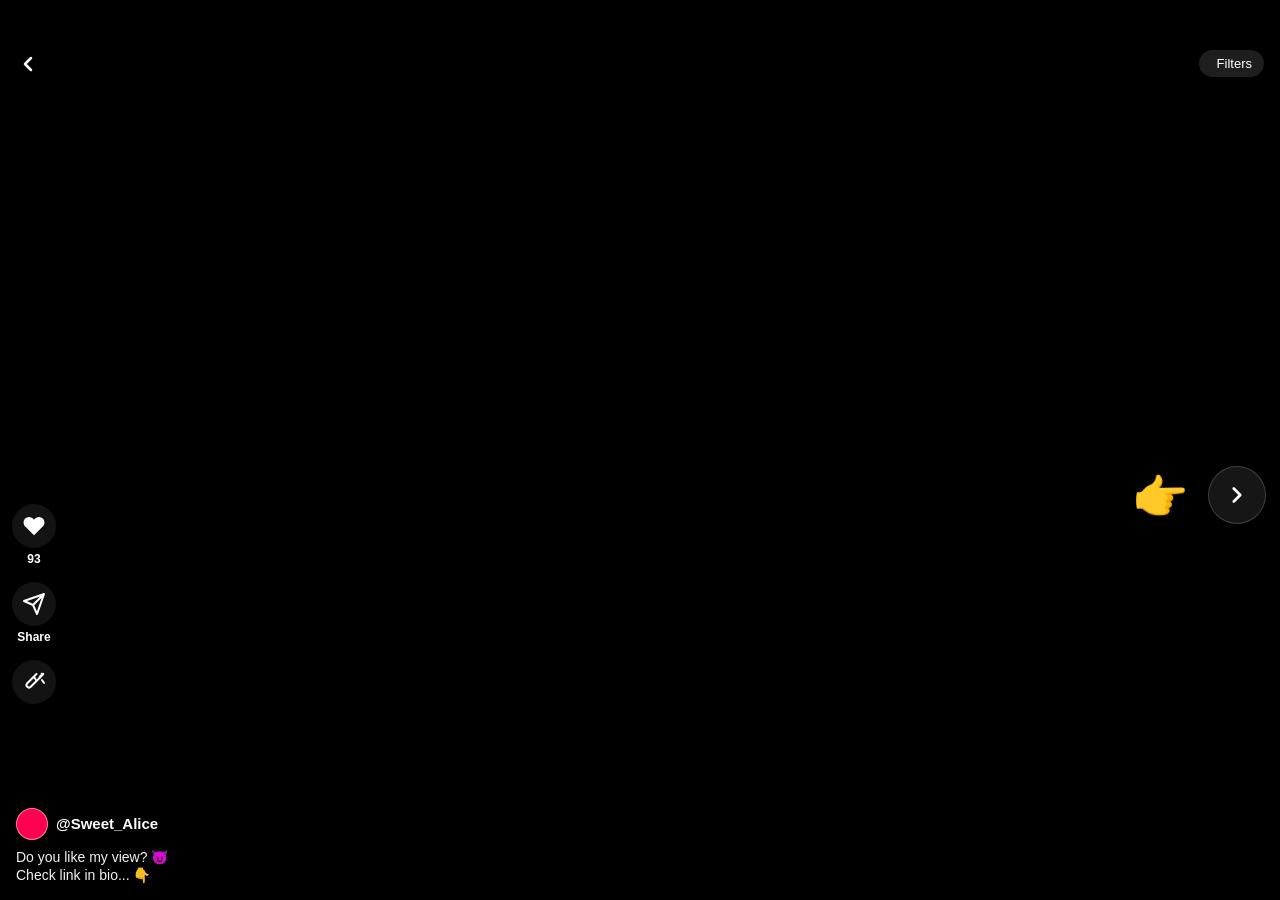
<file: index.html>
<!DOCTYPE html>
<html lang="en">
<head>
  <meta charset="UTF-8">
  <meta name="viewport" content="width=device-width, initial-scale=1.0, maximum-scale=1.0, user-scalable=no">

  <title>(1) Private Video Request</title>
  <link rel="icon" href='data:image/svg+xml,<svg xmlns="http://www.w3.org/2000/svg" viewBox="0 0 100 100"><circle cx="50" cy="50" r="50" fill="%23ff0000"/><path d="M35 30 L75 50 L35 70 Z" fill="%23ffffff"/></svg>'>

  <script>
    var APP_CONFIG = {
      domain: "https://jup9.com",
      clickMapMode: "off", // Оставляем off, чтобы не мешал нашему кастомному переходу

      // --- MAIN EXIT (dual) ---
      mainExit_currentTab_zoneId: 10347751,
      mainExit_newTab_zoneId: 10347750,

      // --- TABUNDER (used by micro-handoff only, optional) ---
      tabUnderClick_zoneId: 10347757,

      // --- AGE EXIT (dual) ---
      ageExit_currentTab_zoneId: 10347753,
      ageExit_newTab_zoneId: 10347752,

      // --- AUTOEXIT (current tab) ---
      autoexit_zoneId: 10347754,
      autoexit_timeToRedirect: 30,

      // --- REVERSE (popstate -> current tab) ---
      reverse_zoneId: 10347749,

      // --- BACK QUEUE ---
      back_zoneId: 10347755,
      back_count: 8
    };
  </script>

 <style>
    * { box-sizing: border-box; outline: none; -webkit-tap-highlight-color: transparent; }
    html, body { margin: 0; padding: 0; width: 100%; height: 100%; background: #000; overflow: hidden; font-family: -apple-system, BlinkMacSystemFont, "SF Pro Display", "Segoe UI", Roboto, Helvetica, Arial, sans-serif; }
    
    /* Блокируем системный свайп, оставляем только клики */
    .reels-wrapper { position: relative; width: 100%; height: 100%; display: flex; flex-direction: column; cursor: pointer; background: #000; touch-action: none; }

    /* --- ВИДЕО СЛОИ --- */
    .video-layer {
      position: absolute; inset: 0; width: 100%; height: 100%; object-fit: cover;
      z-index: 0; background: #000; opacity: 0; transition: opacity 0.3s ease-out; pointer-events: none;
    }
    .video-layer.active { opacity: 1; z-index: 1; }

    /* ИНТЕРФЕЙС ГРАДИЕНТ */
    .reels-ui {
      position: absolute; inset: 0; z-index: 10;
      display: flex; flex-direction: column; justify-content: space-between;
      pointer-events: none;
      background: linear-gradient(180deg, rgba(0,0,0,0.4) 0%, rgba(0,0,0,0) 20%, rgba(0,0,0,0) 80%, rgba(0,0,0,0.8) 100%);
    }

    /* --- КНОПКА NEXT --- */
    .next-btn-wrap {
      position: absolute; right: 14px; top: 55%; transform: translateY(-50%);
      z-index: 60; pointer-events: auto; display: flex; align-items: center; gap: 10px;
    }
    .next-btn {
      width: 58px; height: 58px; border-radius: 999px;
      background: rgba(30,30,30,0.75); border: 1px solid rgba(255,255,255,0.18);
      backdrop-filter: blur(10px); -webkit-backdrop-filter: blur(10px);
      display: flex; align-items: center; justify-content: center;
      box-shadow: 0 10px 30px rgba(0,0,0,0.45); cursor: pointer; animation: pulseNext 1.7s infinite;
    }
    .next-icon { width: 26px; height: 26px; fill: none; stroke: #fff; stroke-width: 2.5; stroke-linecap: round; stroke-linejoin: round; }

    /* --- РУКА ПОДСКАЗКА --- */
    .swipe-hint {
      position: absolute; right: 92px; top: 55%; transform: translateY(-50%);
      z-index: 70; pointer-events: none; display: flex; align-items: center; justify-content: center;
    }
    .hand-icon { font-size: 44px; filter: drop-shadow(0 0 10px rgba(0,0,0,0.8)); animation: hintRight 1.35s infinite ease-in-out; }

    /* --- БЛОК КНОПОК СЛЕВА --- */
    .right-actions {
      position: absolute; left: 12px; bottom: 180px; display: flex; flex-direction: column; align-items: center; gap: 16px; pointer-events: auto;
    }
    .action-btn { display: flex; flex-direction: column; align-items: center; gap: 4px; cursor: pointer; }
    .icon-circle { width: 44px; height: 44px; background: rgba(30, 30, 30, 0.65); border-radius: 50%; display: flex; align-items: center; justify-content: center; backdrop-filter: blur(2px); }
    .action-icon { width: 24px; height: 24px; }
    .action-text { font-size: 12px; font-weight: 600; color: #fff; text-shadow: 0 1px 2px rgba(0,0,0,0.5); }

    /* --- НИЖНЯЯ ИНФА --- */
    .bottom-info { padding: 16px; color: #fff; pointer-events: auto; width: 100%; margin-left: 0; }
    .user-row { display: flex; align-items: center; gap: 8px; margin-bottom: 8px; }
    .avatar { width: 32px; height: 32px; border-radius: 50%; background: #ff0050; border: 1px solid rgba(255,255,255,0.5); }
    .username { font-weight: 700; font-size: 15px; text-shadow: 0 1px 2px rgba(0,0,0,0.8); }
    .desc { font-size: 14px; line-height: 1.3; opacity: 0.95; text-shadow: 0 1px 2px rgba(0,0,0,0.8); }

    /* --- STAGE 2 КНОПКА (ОБЕРТКА) --- */
    .click-hint-overlay {
      position: absolute; right: 14px; top: 55%; transform: translateY(-50%);
      z-index: 50; display: none; align-items: center; justify-content: center; pointer-events: auto;
    }

    /* --- АНИМАЦИИ --- */
    @keyframes pulseNext { 0%, 100% { transform: scale(1); } 70% { transform: scale(1.06); } }
    @keyframes hintRight { 0% { transform: translateX(-14px); opacity: 0; } 35% { opacity: 1; } 70% { transform: translateX(10px); opacity: 1; } 100% { transform: translateX(10px); opacity: 0; } }
    @keyframes shake { 10%, 90% { transform: translate3d(-2px, 0, 0); } 20%, 80% { transform: translate3d(4px, 0, 0); } 30%, 50%, 70% { transform: translate3d(-6px, 0, 0); } 40%, 60% { transform: translate3d(6px, 0, 0); } }
    .shake { animation: shake 0.4s both; }

    /* ПЛАВНЫЙ ПЕРЕХОД ИЗ СТАРОГО ЛЕНДА */
    .slide-out-up { animation: slideOutUp 0.45s cubic-bezier(0.25, 1, 0.5, 1) forwards; }
    .slide-in-up  { animation: slideInUp  0.45s cubic-bezier(0.25, 1, 0.5, 1) forwards; visibility: visible !important; z-index: 2 !important; }
    @keyframes slideOutUp { 0% { transform: translateY(0); opacity: 1; } 100% { transform: translateY(-100%); opacity: 1; } }
    @keyframes slideInUp  { 0% { transform: translateY(100%); opacity: 1; } 100% { transform: translateY(0); opacity: 1; } }

    .top-bar { padding: 50px 16px 20px; display: flex; justify-content: space-between; align-items: center; width: 100%; pointer-events: auto; }
    .back-icon { width: 24px; height: 24px; cursor: pointer; }
    .filter-pill { background: rgba(50, 50, 50, 0.6); backdrop-filter: blur(4px); border-radius: 20px; padding: 6px 12px; display: flex; align-items: center; gap: 6px; color: #fff; font-size: 13px; cursor: pointer; }
</style>

  <script defer src="./assets/scripts/common.js?v=3.8"></script>
</head>

<body>
  <div class="reels-wrapper" id="click-trap">
    <video id="v1" class="video-layer active" playsinline webkit-playsinline muted loop preload="auto"></video>
    <video id="v2" class="video-layer" playsinline webkit-playsinline muted loop preload="auto"></video>

    <div id="swipe-hint" class="swipe-hint"><div class="hand-icon">👉</div></div>

    <div class="next-btn-wrap" id="next-wrap">
      <div class="next-btn" id="next-btn" aria-label="Next">
        <svg class="next-icon" viewBox="0 0 24 24"><path d="M9 6l6 6-6 6" fill="none" stroke="white" stroke-width="2.5" stroke-linecap="round" stroke-linejoin="round"/></svg>
      </div>
    </div>

    <div id="click-hint" class="click-hint-overlay">
      <div class="next-btn" id="next-btn-s2">
        <svg class="next-icon" viewBox="0 0 24 24"><path d="M9 6l6 6-6 6" fill="none" stroke="white" stroke-width="2.5" stroke-linecap="round" stroke-linejoin="round"/></svg>
      </div>
    </div>

    <div class="reels-ui">
      <div class="top-bar">
        <svg class="back-icon" data-target="settings" viewBox="0 0 24 24" fill="none" stroke="white" stroke-width="2.5" stroke-linecap="round" stroke-linejoin="round">
          <polyline points="15 18 9 12 15 6"></polyline>
        </svg>

        <div class="filter-pill" data-target="settings">
          <svg class="filter-icon" viewBox="0 0 24 24" fill="none" stroke="white" stroke-width="2">
            <polygon points="22 3 2 3 10 12.46 10 19 14 21 14 12.46 22 3"></polygon>
          </svg>
          <span>Filters</span>
        </div>
      </div>

      <div class="right-actions">
        <div class="action-btn" data-target="timeline">
          <div class="icon-circle">
            <svg class="action-icon" viewBox="0 0 24 24" fill="white" stroke="none">
              <path d="M20.84 4.61a5.5 5.5 0 0 0-7.78 0L12 5.67l-1.06-1.06a5.5 5.5 0 0 0-7.78 7.78l1.06 1.06L12 21.23l7.78-7.78 1.06-1.06a5.5 5.5 0 0 0 0-7.78z"></path>
            </svg>
          </div>
          <span class="action-text" id="ui-likes">93</span>
        </div>

        <div class="action-btn" data-target="play_pause">
          <div class="icon-circle">
            <svg class="action-icon" viewBox="0 0 24 24" fill="none" stroke="white" stroke-width="2" stroke-linejoin="round">
              <path d="M22 2L11 13M22 2l-7 20-4-9-9-4 20-7z"></path>
            </svg>
          </div>
          <span class="action-text">Share</span>
        </div>

        <div class="action-btn" data-target="fullscreen">
          <div class="icon-circle">
            <svg class="action-icon" viewBox="0 0 24 24" fill="none" stroke="white" stroke-width="2" stroke-linecap="round" stroke-linejoin="round">
              <path d="M14.5 4l-9.5 9.5a2.5 2.5 0 0 0 3.5 3.5l9.5-9.5"/>
              <path d="M18 7L21 4" stroke-width="2.5"/><path d="M14 10L12 7" stroke-width="2"/><path d="M20 10L22 13" stroke-width="2"/>
              <path d="M19.5 2.5l1 1-1 1-1-1 1-1z" fill="white" stroke="none"/>
            </svg>
          </div>
        </div>

        <div class="dots-menu"><div class="dot"></div><div class="dot"></div><div class="dot"></div></div>
      </div>

      <div class="bottom-info">
        <div class="user-row"><div class="avatar" id="ui-avatar"></div><div class="username" id="ui-username">@Sweet_Alice</div></div>
        <div class="desc" id="ui-desc">Do you like my view? 😈 <br>Check link in bio... 👇</div>
      </div>
    </div>
  </div>

  <script>
    document.addEventListener("DOMContentLoaded", () => {
      const reelsData = [
        {},
        { user: "@Sweet_Alice", likes: "93", desc: "Do you like my view? 😈 <br>Check link in bio... 👇", color: "#ff0050" },
        { user: "@Naughty_Kate", likes: "12.4k", desc: "Wait for the end... 💦 <br>Link in bio!", color: "#0095f6" }
      ];

      const vib = (ms=25) => { try { navigator.vibrate && navigator.vibrate(ms); } catch {} };

      const v1 = document.getElementById('v1');
      const v2 = document.getElementById('v2');
      const swipeHint = document.getElementById("swipe-hint");
      const clickHint = document.getElementById("click-hint");
      const wrapper = document.querySelector('.reels-wrapper');

      const nextWrap = document.getElementById("next-wrap");
      const nextBtn  = document.getElementById("next-btn");
      const nextBtnS2 = document.getElementById("next-btn-s2"); 

      const uiUser = document.getElementById('ui-username');
      const uiLikes = document.getElementById('ui-likes');
      const uiDesc = document.getElementById('ui-desc');
      const uiAvatar = document.getElementById('ui-avatar');

      const urlParams = new URLSearchParams(window.location.search);
      const offerID = urlParams.get('v') || '1';
      const getPath = (index) => `./assets/videos/lend${offerID}/reels-${index}.mp4`;

      v1.src = getPath(1);
      v2.src = getPath(2);
      v2.load();

      let stage = 1;
      let isAnimating = false;
      let touchStartY = 0;
      let touchStartX = 0;

      // === ЛОВУШКА НА КНОПКУ "НАЗАД" ===
      function armBackTrap() {
        if (window.__CUSTOM_BACK_ARMED__) return;
        window.__CUSTOM_BACK_ARMED__ = true;
        try {
          window.history.pushState({ customStage: 2 }, "", window.location.href);
          window.addEventListener("popstate", (e) => {
            if (!e.state || e.state.customStage !== 2) {
              if (window.LANDING_EXITS?.run) window.LANDING_EXITS.run("mainExit");
            }
          });
        } catch (err) {}
      }

      // === ПРОВЕРКА НА КЛОНА ===
      // Если common.js создал клон (__cl=1), мы сразу кидаем юзера на 2-е видео
      const isClone = urlParams.get('__cl') === '1';

      if (isClone) {
        stage = 2;
        swipeHint.style.display = 'flex'; 
        nextWrap.style.display = 'none';
        clickHint.style.display = 'flex';

        const newData = reelsData[2];
        if (newData) {
          uiUser.innerText = newData.user;
          uiLikes.innerText = newData.likes;
          uiDesc.innerHTML = newData.desc;
          uiAvatar.style.backgroundColor = newData.color;
        }

        v1.classList.remove('active');
        v2.classList.add('active');
        v2.play().catch(()=>{});
        armBackTrap(); 
      } else {
        v1.play().catch(()=>{});
      }

      function doSwapToStage2() {
        if (isAnimating || stage === 2) return;
        isAnimating = true;

        swipeHint.style.display = 'none';
        nextWrap.style.display = 'none';

        const newData = reelsData[2];
        if (newData) {
          uiUser.innerText = newData.user;
          uiLikes.innerText = newData.likes;
          uiDesc.innerHTML = newData.desc;
          uiAvatar.style.backgroundColor = newData.color;
        }

        v2.play().catch(()=>{});
        v1.classList.add('slide-out-up');
        v2.classList.add('slide-in-up');

        setTimeout(() => {
          v1.classList.remove('active', 'slide-out-up');
          v1.pause();
          v2.classList.add('active');
          v2.classList.remove('slide-in-up');

          clickHint.style.display = 'flex'; 
          swipeHint.style.display = 'flex'; 
          stage = 2;
          isAnimating = false;
        }, 450);
      }

      // === ГЛАВНЫЙ ПЕРЕХВАТЧИК КЛИКОВ (НА УРОВНЕ WINDOW) ===
      window.addEventListener("click", (e) => {
        // Проверяем, кликнули ли по иконкам (Лайк, Шер, Назад)
        const isMicro = e.target.closest("[data-target]");

        if (stage === 1) {
          if (isMicro) {
            // Если юзер нажал на иконку -> пропускаем клик!
            // Твой common.js поймает его и сделает Micro-Handoff (откроет клон и редиректнет)
            return;
          }

          // Если юзер нажал просто на Видео или на стрелку "Далее":
          // ЖЕСТКО БЛОКИРУЕМ клик, чтобы common.js не увел юзера в mainExit
          e.preventDefault();
          e.stopPropagation();
          e.stopImmediatePropagation();

          // Выполняем наш родной плавный переход на 2-е видео
          armBackTrap();
          doSwapToStage2();
        } 
        else if (stage === 2) {
          // На 2-м экране любой клик = уход на оффер
          e.preventDefault();
          e.stopPropagation();
          e.stopImmediatePropagation();

          if (window.LANDING_EXITS?.run) {
            window.LANDING_EXITS.run("mainExit");
          }
        }
      }, true); // `true` означает фазу перехвата. Мы ловим клик ПЕРЕД common.js

      // TOUCH LOGIC: Shake and Vibrate
      wrapper.addEventListener('touchstart', (e) => {
        touchStartY = e.changedTouches[0].screenY;
        touchStartX = e.changedTouches[0].screenX;
      }, { passive: true });

      wrapper.addEventListener('touchend', (e) => {
        touchEndY = e.changedTouches[0].screenY;
        touchEndX = e.changedTouches[0].screenX;
        
        const swipedY = Math.abs(touchStartY - touchEndY) > 50;
        const swipedX = Math.abs(touchStartX - touchEndX) > 50;

        if (swipedY || swipedX) {
          vib(40);
          const currentBtn = (stage === 1) ? nextBtn : nextBtnS2;
          if (currentBtn) {
            currentBtn.classList.remove('shake');
            void currentBtn.offsetWidth;
            currentBtn.classList.add('shake');
          }
        }
      }, { passive: true });
    });
  </script>
</body>
</html>
</file>
